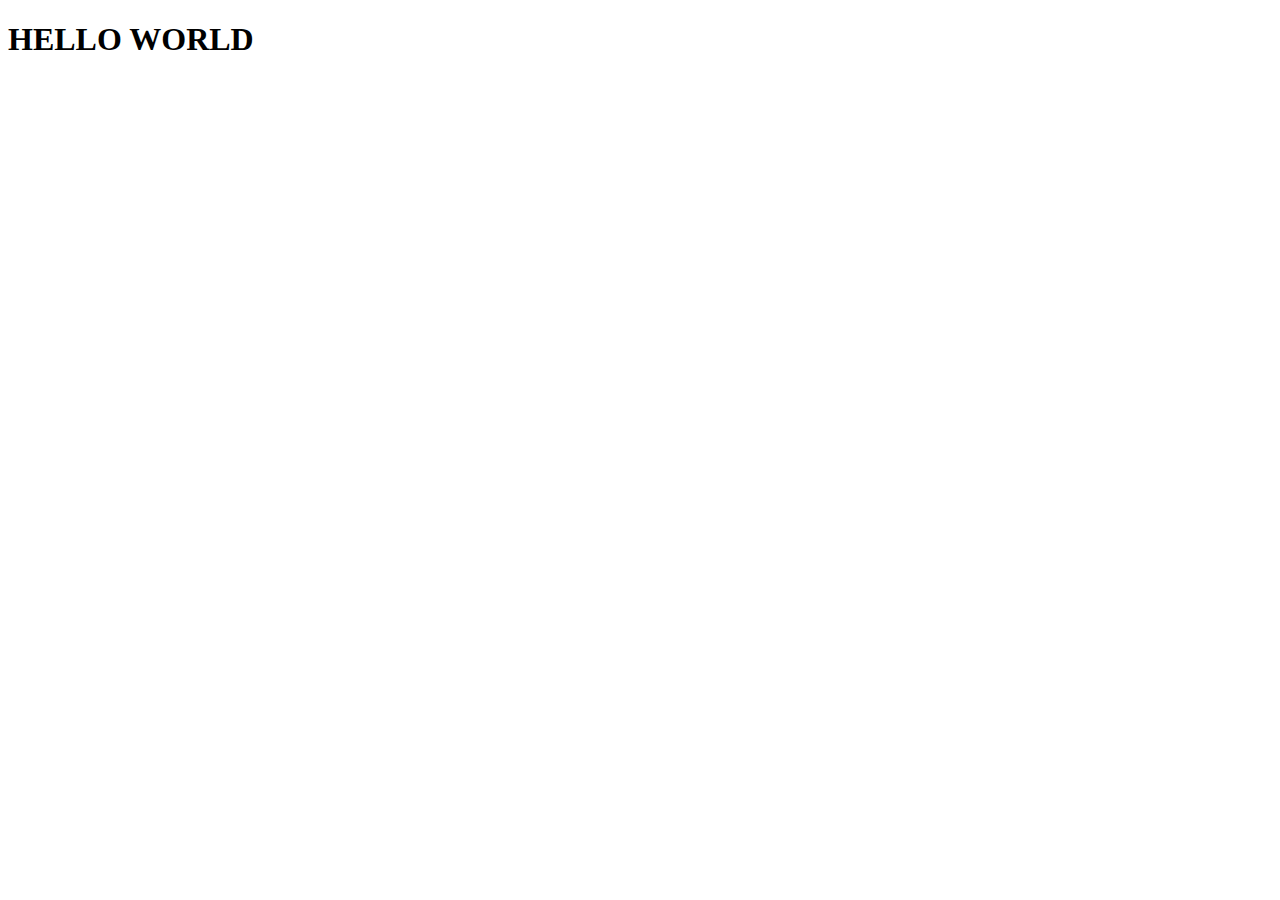
<file: abc.html>
<!DOCTYPE html>
<html lang="en">
<head>
    <meta charset="UTF-8">
    <meta name="viewport" content="width=device-width, initial-scale=1.0">
    <title>HELLO WORLD</title>
</head>
<body>
    <h1>HELLO WORLD</h1>
</body>
</html>
</file>
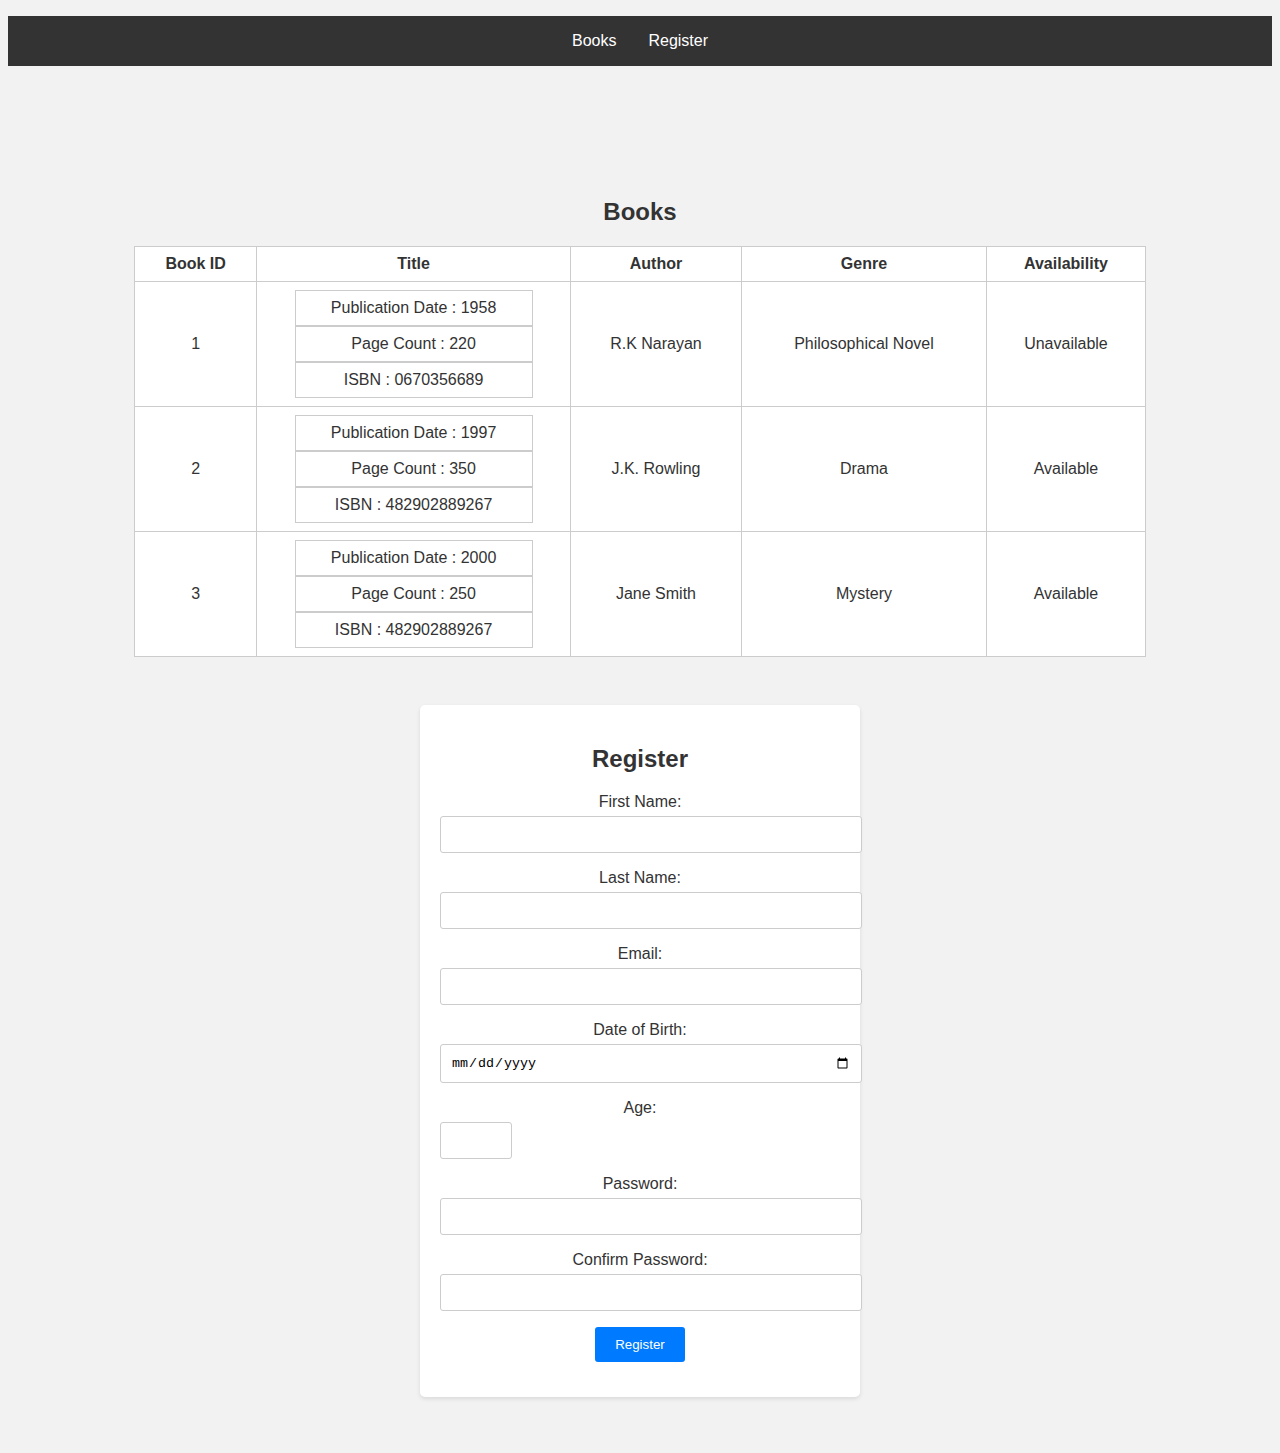
<file: index2.html>
<!DOCTYPE html>
<html>
<head>
<style>
  * Reset some default styles */
 body, h1, h2, h3, p, ul, li {
    margin: 0;
    padding: 0;
}

/* Global styles */
body {
    font-family: 'Open Sans', sans-serif;
    background-color: #f7f7f7;
    color: #333;
} 

/* Navigation Bar */
 .navbar {
    background-color: #333;
    position: sticky;
    top: 0;
    z-index: 100;
} 

 .navbar ul {
    list-style-type: none;
    display: flex;
    justify-content: center;
    padding: 1rem 0;
}

.navbar li {
    margin: 0 1rem;
}

.navbar a {
    color: white;
    text-decoration: none;
    font-weight: 400;
}

/* Section styles */
 .section {
    padding: 3rem 0;
    text-align: center;
}

/* Table styles */
 table {
    width: 80%;
    margin: 0 auto;
    border-collapse: collapse;
    border: 1px solid #ccc;
    background-color: white;
}

th, td {
    padding: 0.5rem;
    border: 1px solid #ccc;
} */

/* Form styles */
 form {
    width: 80%;
    margin: 0 auto;
    text-align: left;
}

label, input {
    display: block;
    margin-bottom: 1rem;
}

button {
    background-color: #333;
    color: white;
    padding: 0.5rem 1rem;
    border: none;
    cursor: pointer;
}

button:hover {
    background-color: #555;
}  */
</style>
</head>
<header>
    <nav class="navbar">
        <ul>
            <li><a href="#books">Books</a></li>
            <li><a href="#register">Register</a></li>
        </ul>
    </nav>
</header>

<section id="books" class="section">
<section id="register" class="section">
  <div>  <h2>Books</h2>
    <table>
        <thead>
            <tr>
                <th>Book ID</th>
                <th>Title</th>
                <th>Author</th>
                <th>Genre</th>
                <th>Availability</th>
            </tr>
            <tr>
                <td>1</td>
                <td>
                  <table class="nested-table">
                    <tr> 
                      <td>Publication Date : 1958</td>
                    </tr>
                    <table class="nested-table">
                        <tr> 
                          <td>Page Count : 220</td>
                        </tr>
                        <table class="nested-table">
                            <tr> 
                              <td>ISBN : 0670356689</td>
                            </tr>

                  </table>
                </td>
                <td>R.K Narayan</td>
                <td>Philosophical Novel</td>
                <td>Unavailable</td>
              </tr>
              <tr>
                

                <td>2</td>
                <td>
                  <table class="nested-table">
                    <tr> 
                      <td>Publication Date : 1997</td>
                    </tr>
                    <table class="nested-table">
                        <tr> 
                          <td>Page Count : 350</td>
                        </tr>
                        <table class="nested-table">
                            <tr> 
                              <td>ISBN : 482902889267</td>
                            </tr>

                  </table>
                </td>
                <td>J.K. Rowling</td>
                <td>Drama</td>
                <td>Available</td>
              </tr>
              <tr>

                <td>3</td>
                <td>
                  <table class="nested-table">
                    <tr> 
                      <td>Publication Date : 2000</td>
                    </tr>
                    <table class="nested-table">
                        <tr> 
                          <td>Page Count : 250</td>
                        </tr>
                        <table class="nested-table">
                            <tr> 
                              <td>ISBN : 482902889267</td>
                            </tr>

                  </table>
                  </div>
                </td>
                <td>Jane Smith</td>
                <td>Mystery</td>
                <td>Available</td>
              </tr>
              <tr>
    </table>
</section>  <!-- Repeat similar rows for other books -->
</table>
<title>Register</title>
<style>
  body {
    font-family: Arial, sans-serif;
    background-color: #f2f2f2;
  }

  .Register {
    max-width: 400px;
    margin: 0 auto;
    padding: 20px;
    background-color: #fff;
    border-radius: 5px;
    box-shadow: 0 2px 4px rgba(0, 0, 0, 0.1);
  }

  .Register h2 {
    text-align: center;
  }

  .form-group {
    margin-bottom: 15px;
  }

  .form-group label {
    display: block;
    margin-bottom: 5px;
  }

  .form-group input {
    width: 100%;
    padding: 10px;
    border: 1px solid #ccc;
    border-radius: 3px;
  }

  .form-group input[type="number"] {
    width: 50px;
  }

  .form-group button {
    background-color: #007bff;
    color: #fff;
    border: none;
    padding: 10px 20px;
    border-radius: 3px;
    cursor: pointer;
  }

  .form-group button:hover {
    background-color: #0056b3;
  }

</style>
</head>
<body>
<div class="Register">
  <h2>Register</h2>
  <form action="#" method="post">
    <div class="form-group">
      <label for="first-name">First Name:</label>
      <input type="text" id="first-name" name="first-name" required>
    </div>
    <div class="form-group">
      <label for="last-name">Last Name:</label>
      <input type="text" id="last-name" name="last-name" required>
    </div>
    <div class="form-group">
      <label for="email">Email:</label>
      <input type="email" id="email" name="email" required>
    </div>
    <div class="form-group">
      <label for="dob">Date of Birth:</label>
      <input type="date" id="dob" name="dob" required>
    </div>
    <div class="form-group">
      <label for="age">Age:</label>
      <input type="number" id="age" name="age" min="5" max="100" required>
    </div>
    <div class="form-group">
      <label for="password">Password:</label>
      <input type="password" id="password" name="password" required>
    </div>
    <div class="form-group">
      <label for="confirm-password">Confirm Password:</label>
      <input type="password" id="confirm-password" name="confirm-password" required>
    </div>
    <div class="form-group">
      <button type="submit">Register</button>
    </div>
  </form>
</div>
</body>
</body>
</html>
</file>
